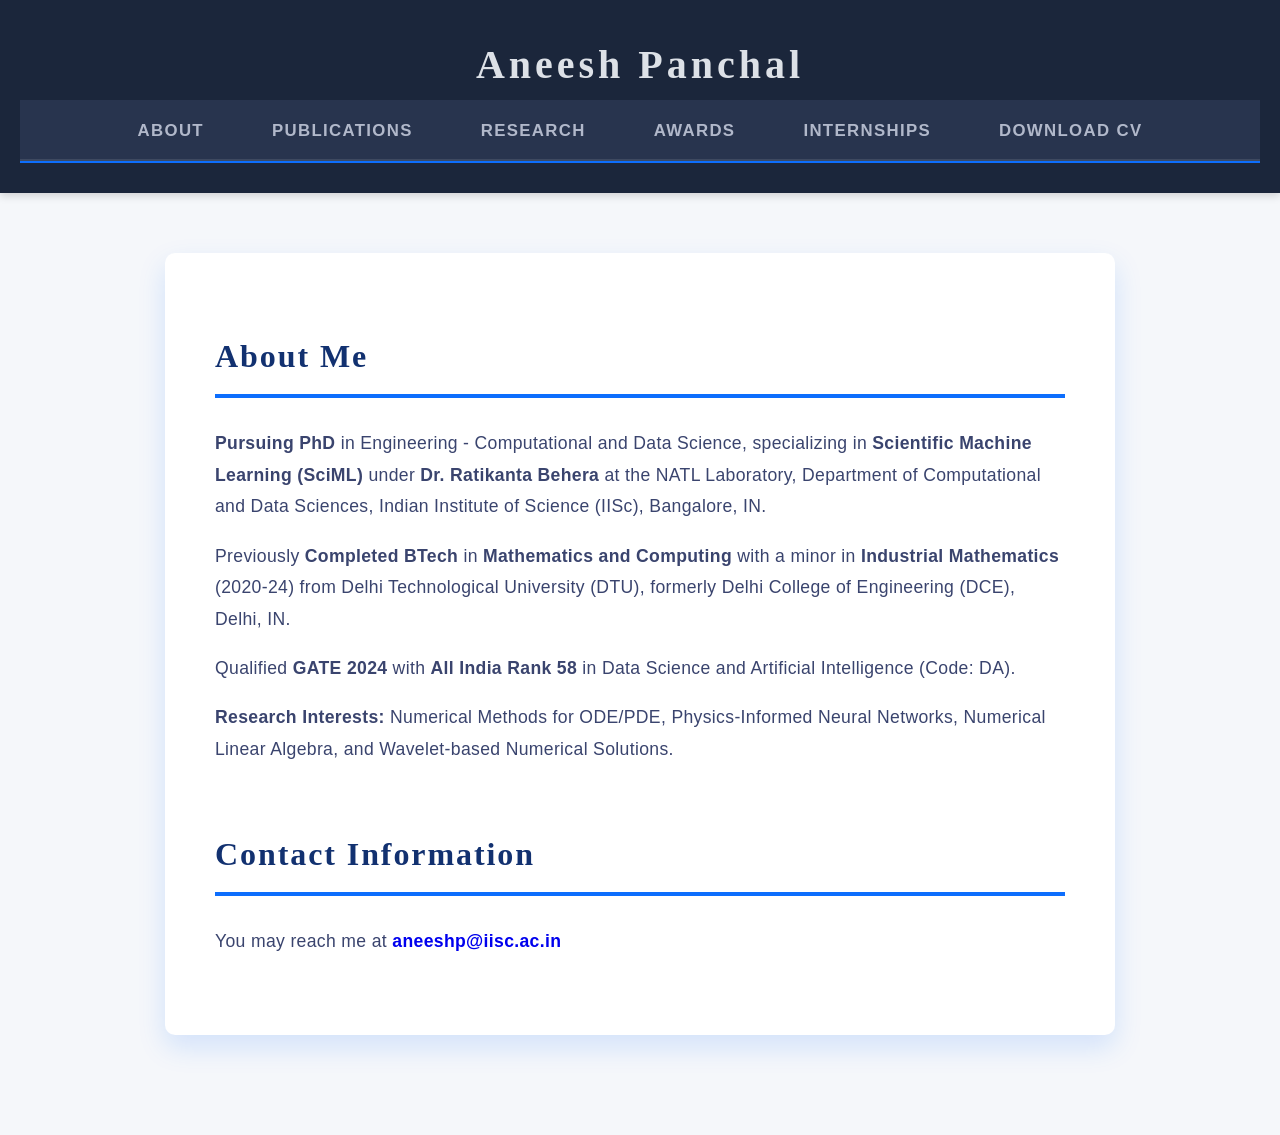
<file: DS200 Research Methods/Module 4/aneeshpanchal/index.html>
<!DOCTYPE html>
<html lang="en">
<head>
  <meta charset="UTF-8" />
  <meta name="viewport" content="width=device-width, initial-scale=1" />
  <title>Aneesh Panchal - About</title>
  <link rel="stylesheet" href="styles.css" />
</head>
<body>
  <header>
    <h1>Aneesh Panchal</h1>
    <nav>
      <a href="index.html" class="active">About</a>
      <a href="publications.html">Publications</a>
      <a href="research.html">Research</a>
      <a href="awards.html">Awards</a>
      <a href="internships.html">Internships</a>
      <a href="Curriculum_Vitae.pdf">Download CV</a>
    </nav>
  </header>
  <main>
    <section id="about">
      <h2>About Me</h2>
      <p><strong>Pursuing PhD</strong> in Engineering - Computational and Data Science, specializing in <strong>Scientific Machine Learning (SciML)</strong> under <strong>Dr. Ratikanta Behera</strong> at the NATL Laboratory, Department of Computational and Data Sciences, Indian Institute of Science (IISc), Bangalore, IN.</p>
      <p>Previously <strong>Completed BTech</strong> in <strong>Mathematics and Computing</strong> with a minor in <strong>Industrial Mathematics</strong> (2020-24) from Delhi Technological University (DTU), formerly Delhi College of Engineering (DCE), Delhi, IN.</p>
      <p>Qualified <strong>GATE 2024</strong> with <strong>All India Rank 58</strong> in Data Science and Artificial Intelligence (Code: DA).</p>
      <p><strong>Research Interests:</strong> Numerical Methods for ODE/PDE, Physics-Informed Neural Networks, Numerical Linear Algebra, and Wavelet-based Numerical Solutions.</p>
    </section>
    <section id="contact">
      <h2>Contact Information</h2>
      <p>You may reach me at
      <a href="mailto:aneeshp@iisc.ac.in"><strong>aneeshp@iisc.ac.in</strong></a>
      </p>
    </section>
  </main>
  <script>
    // Navigation active state based on scroll (optional)
    const sections = document.querySelectorAll('main section');
    const navLinks = document.querySelectorAll('nav a');

    window.addEventListener('scroll', () => {
      let current = '';
      sections.forEach(section => {
        const sectionTop = section.offsetTop - 90;
        if (pageYOffset >= sectionTop) {
          current = section.getAttribute('id');
        }
      });

      navLinks.forEach(link => {
        link.classList.remove('active');
        if (link.getAttribute('href') === '#' + current) {
          link.classList.add('active');
        }
      });
    });
  </script>
</body>
</html>
</file>
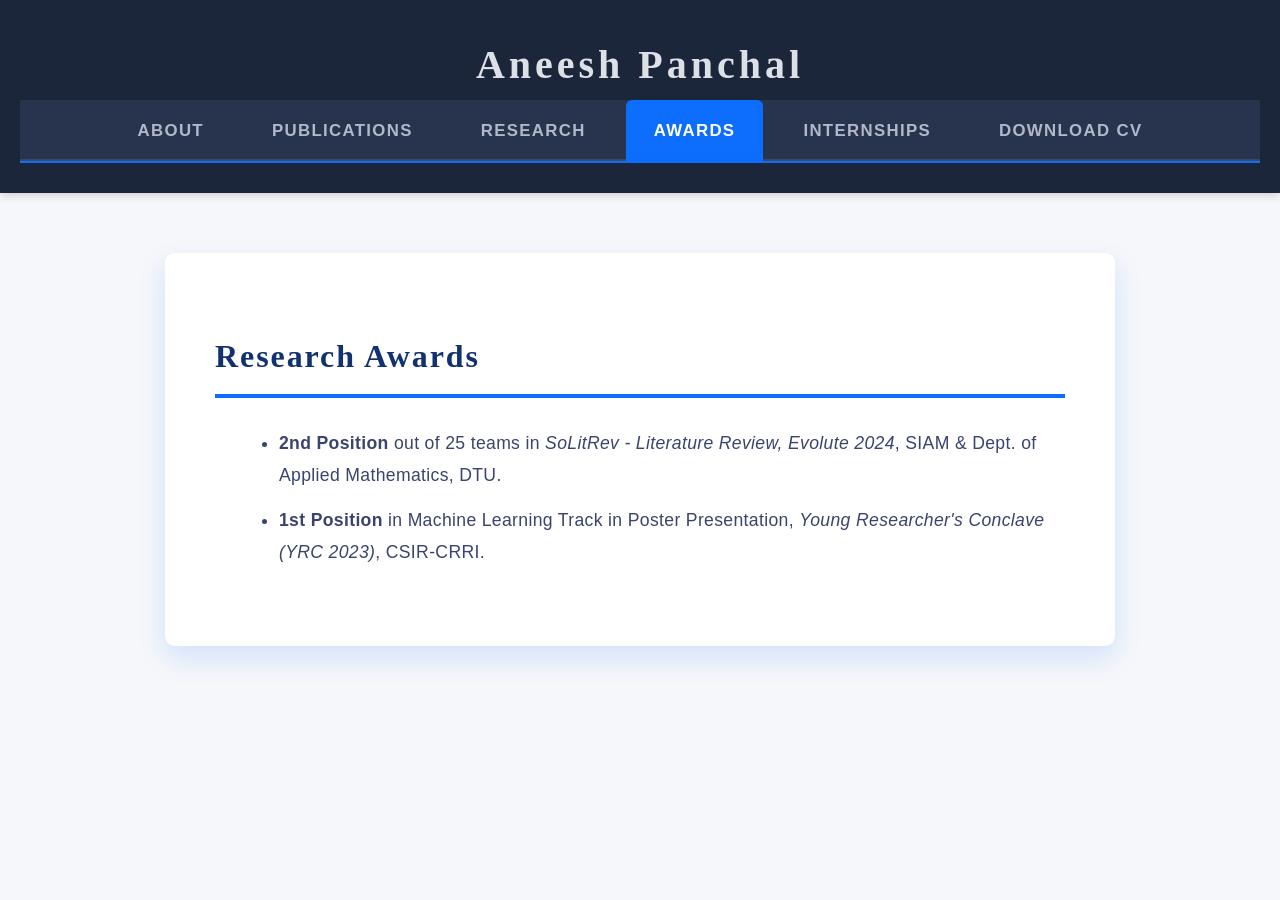
<file: DS200 Research Methods/Module 4/aneeshpanchal/awards.html>
<!DOCTYPE html>
<html lang="en">
<head>
  <meta charset="UTF-8" />
  <meta name="viewport" content="width=device-width, initial-scale=1" />
  <title>Aneesh Panchal - Awards</title>
  <link rel="stylesheet" href="styles.css" />
</head>
<body>
  <header>
    <h1>Aneesh Panchal</h1>
    <nav>
      <a href="index.html">About</a>
      <a href="publications.html">Publications</a>
      <a href="research.html">Research</a>
      <a href="awards.html" class="active">Awards</a>
      <a href="internships.html">Internships</a>
      <a href="Curriculum_Vitae.pdf">Download CV</a>
    </nav>
  </header>
  <main>
    <section id="awards">
      <h2>Research Awards</h2>
      <ul>
        <li><strong>2nd Position</strong> out of 25 teams in <em>SoLitRev - Literature Review, Evolute 2024</em>, SIAM & Dept. of Applied Mathematics, DTU.</li>
        <li><strong>1st Position</strong> in Machine Learning Track in Poster Presentation, <em>Young Researcher's Conclave (YRC 2023)</em>, CSIR-CRRI.</li>
      </ul>
    </section>
  </main>
</body>
</html>
</file>
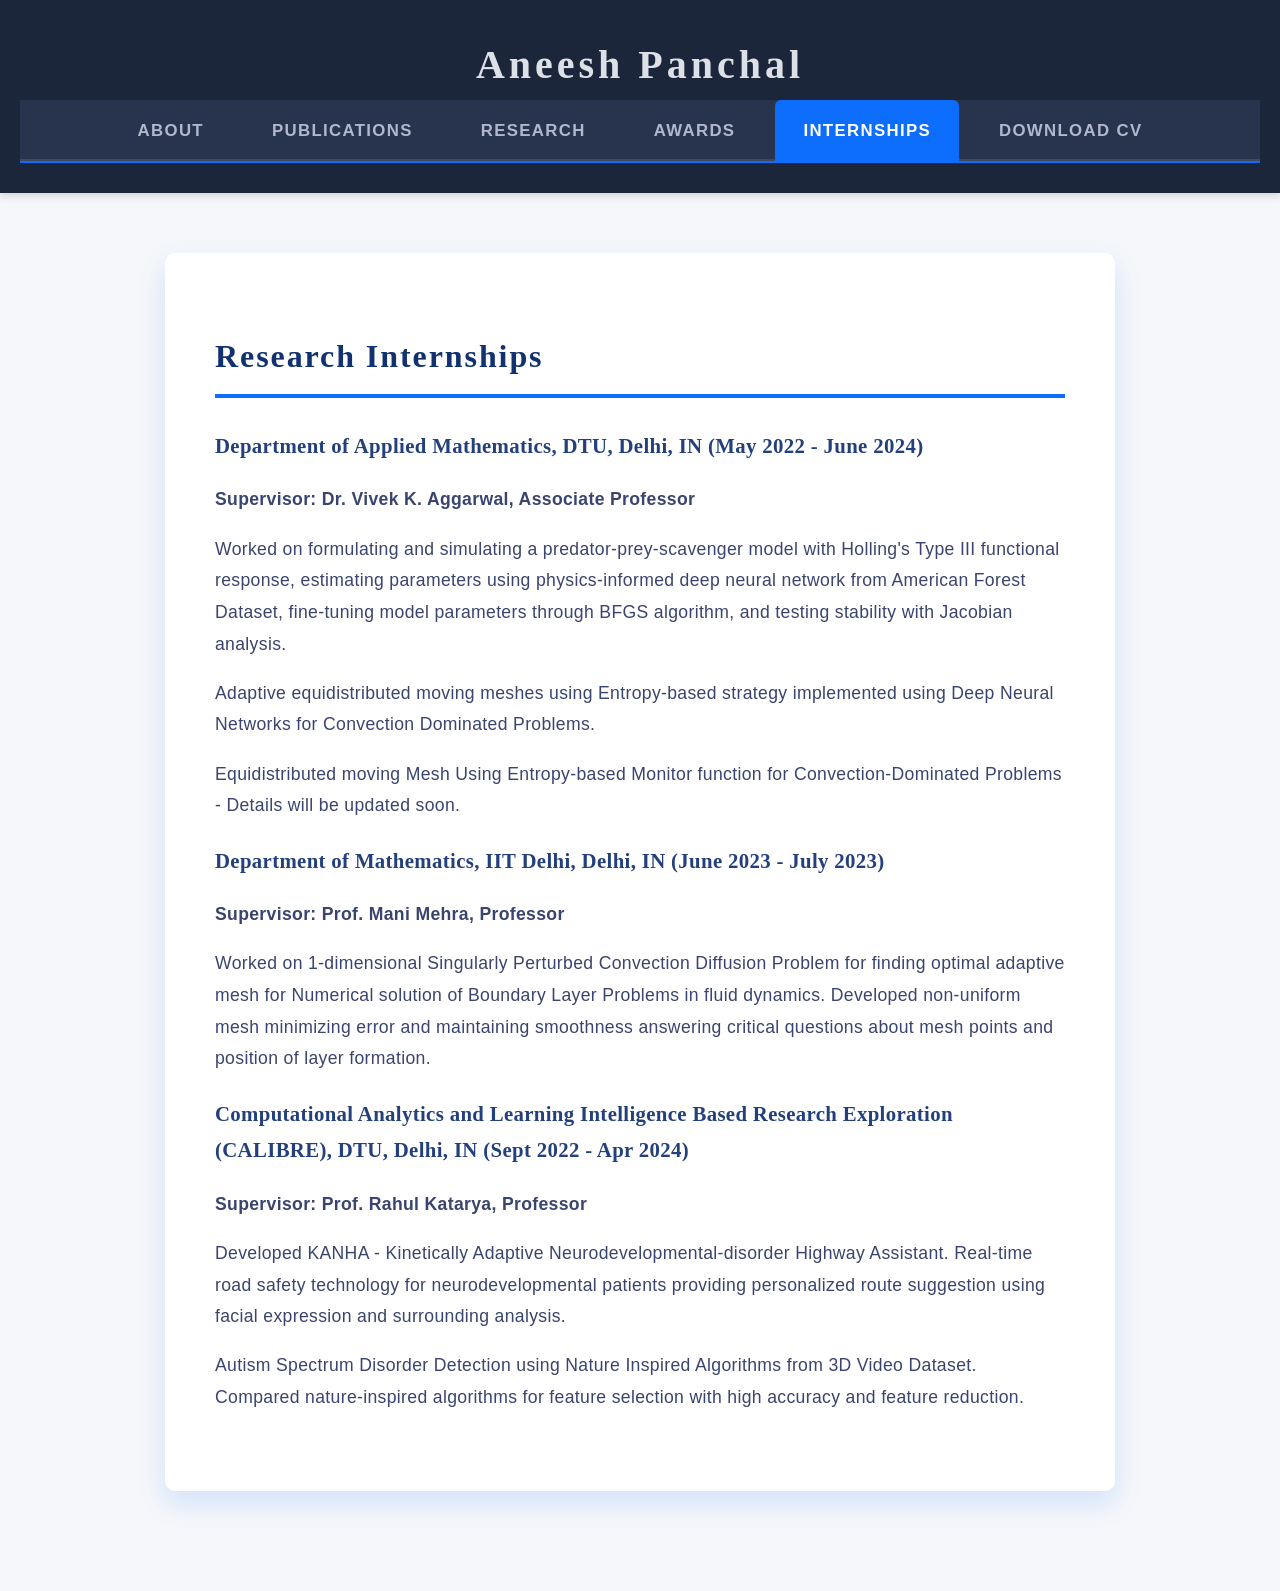
<file: DS200 Research Methods/Module 4/aneeshpanchal/internships.html>
<!DOCTYPE html>
<html lang="en">
<head>
  <meta charset="UTF-8" />
  <meta name="viewport" content="width=device-width, initial-scale=1" />
  <title>Aneesh Panchal - Internships</title>
  <link rel="stylesheet" href="styles.css" />
</head>
<body>
  <header>
    <h1>Aneesh Panchal</h1>
    <nav>
      <a href="index.html">About</a>
      <a href="publications.html">Publications</a>
      <a href="research.html">Research</a>
      <a href="awards.html">Awards</a>
      <a href="internships.html" class="active">Internships</a>
      <a href="Curriculum_Vitae.pdf">Download CV</a>
  </nav>
  </header>
  <main>
    <section id="internships">
      <h2>Research Internships</h2>
      <h3>Department of Applied Mathematics, DTU, Delhi, IN (May 2022 - June 2024)</h3>
      <p><strong>Supervisor: Dr. Vivek K. Aggarwal, Associate Professor</strong></p>
      <p>Worked on formulating and simulating a predator-prey-scavenger model with Holling's Type III functional response, estimating parameters using physics-informed deep neural network from American Forest Dataset, fine-tuning model parameters through BFGS algorithm, and testing stability with Jacobian analysis.</p>
      <p>Adaptive equidistributed moving meshes using Entropy-based strategy implemented using Deep Neural Networks for Convection Dominated Problems.</p>
      <p>Equidistributed moving Mesh Using Entropy-based Monitor function for Convection-Dominated Problems - Details will be updated soon.</p>
      <h3>Department of Mathematics, IIT Delhi, Delhi, IN (June 2023 - July 2023)</h3>
      <p><strong>Supervisor: Prof. Mani Mehra, Professor</strong></p>
      <p>Worked on 1-dimensional Singularly Perturbed Convection Diffusion Problem for finding optimal adaptive mesh for Numerical solution of Boundary Layer Problems in fluid dynamics. Developed non-uniform mesh minimizing error and maintaining smoothness answering critical questions about mesh points and position of layer formation.</p>
      <h3>Computational Analytics and Learning Intelligence Based Research Exploration (CALIBRE), DTU, Delhi, IN (Sept 2022 - Apr 2024)</h3>
      <p><strong>Supervisor: Prof. Rahul Katarya, Professor</strong></p>
      <p>Developed KANHA - Kinetically Adaptive Neurodevelopmental-disorder Highway Assistant. Real-time road safety technology for neurodevelopmental patients providing personalized route suggestion using facial expression and surrounding analysis.</p>
      <p>Autism Spectrum Disorder Detection using Nature Inspired Algorithms from 3D Video Dataset. Compared nature-inspired algorithms for feature selection with high accuracy and feature reduction.</p>
    </section>
  </main>
</body>
</html>
</file>
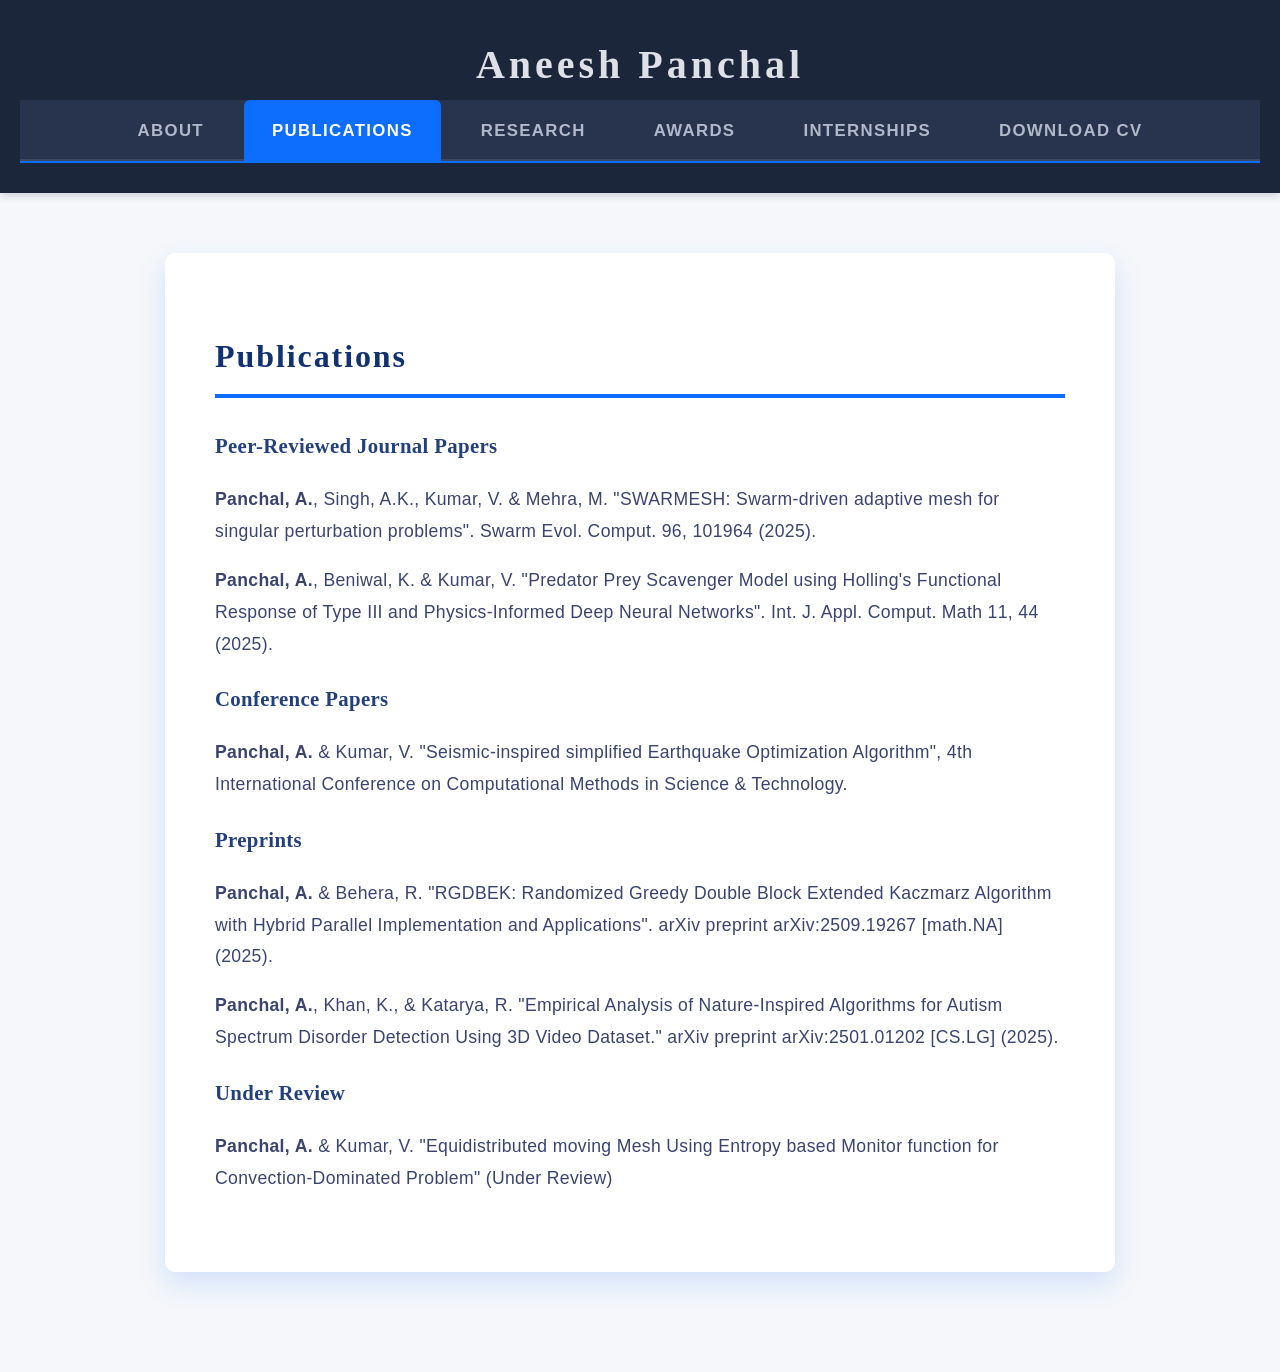
<file: DS200 Research Methods/Module 4/aneeshpanchal/publications.html>
<!DOCTYPE html>
<html lang="en">
<head>
  <meta charset="UTF-8" />
  <meta name="viewport" content="width=device-width, initial-scale=1" />
  <title>Aneesh Panchal - Publications</title>
  <link rel="stylesheet" href="styles.css" />
</head>
<body>
  <header>
    <h1>Aneesh Panchal</h1>
    <nav>
      <a href="index.html">About</a>
      <a href="publications.html" class="active">Publications</a>
      <a href="research.html">Research</a>
      <a href="awards.html">Awards</a>
      <a href="internships.html">Internships</a>
      <a href="Curriculum_Vitae.pdf">Download CV</a>
    </nav>
  </header>
  <main>
    <section id="publications">
      <h2>Publications</h2>
      <h3>Peer-Reviewed Journal Papers</h3>
      <p><strong>Panchal, A.</strong>, Singh, A.K., Kumar, V. & Mehra, M. "SWARMESH: Swarm-driven adaptive mesh for singular perturbation problems". Swarm Evol. Comput. 96, 101964 (2025).</p>
      <p><strong>Panchal, A.</strong>, Beniwal, K. & Kumar, V. "Predator Prey Scavenger Model using Holling's Functional Response of Type III and Physics-Informed Deep Neural Networks". Int. J. Appl. Comput. Math 11, 44 (2025).</p>
      <h3>Conference Papers</h3>
      <p><strong>Panchal, A.</strong> & Kumar, V. "Seismic-inspired simplified Earthquake Optimization Algorithm", 4th International Conference on Computational Methods in Science & Technology.</p>
      <h3>Preprints</h3>
      <p><strong>Panchal, A.</strong> & Behera, R. "RGDBEK: Randomized Greedy Double Block Extended Kaczmarz Algorithm with Hybrid Parallel Implementation and Applications". arXiv preprint arXiv:2509.19267 [math.NA] (2025).</p>
      <p><strong>Panchal, A.</strong>, Khan, K., & Katarya, R. "Empirical Analysis of Nature-Inspired Algorithms for Autism Spectrum Disorder Detection Using 3D Video Dataset." arXiv preprint arXiv:2501.01202 [CS.LG] (2025).</p>
      <h3>Under Review</h3>
      <p><strong>Panchal, A.</strong> & Kumar, V. "Equidistributed moving Mesh Using Entropy based Monitor function for Convection-Dominated Problem" (Under Review)</p>
    </section>
  </main>
</body>
</html>
</file>
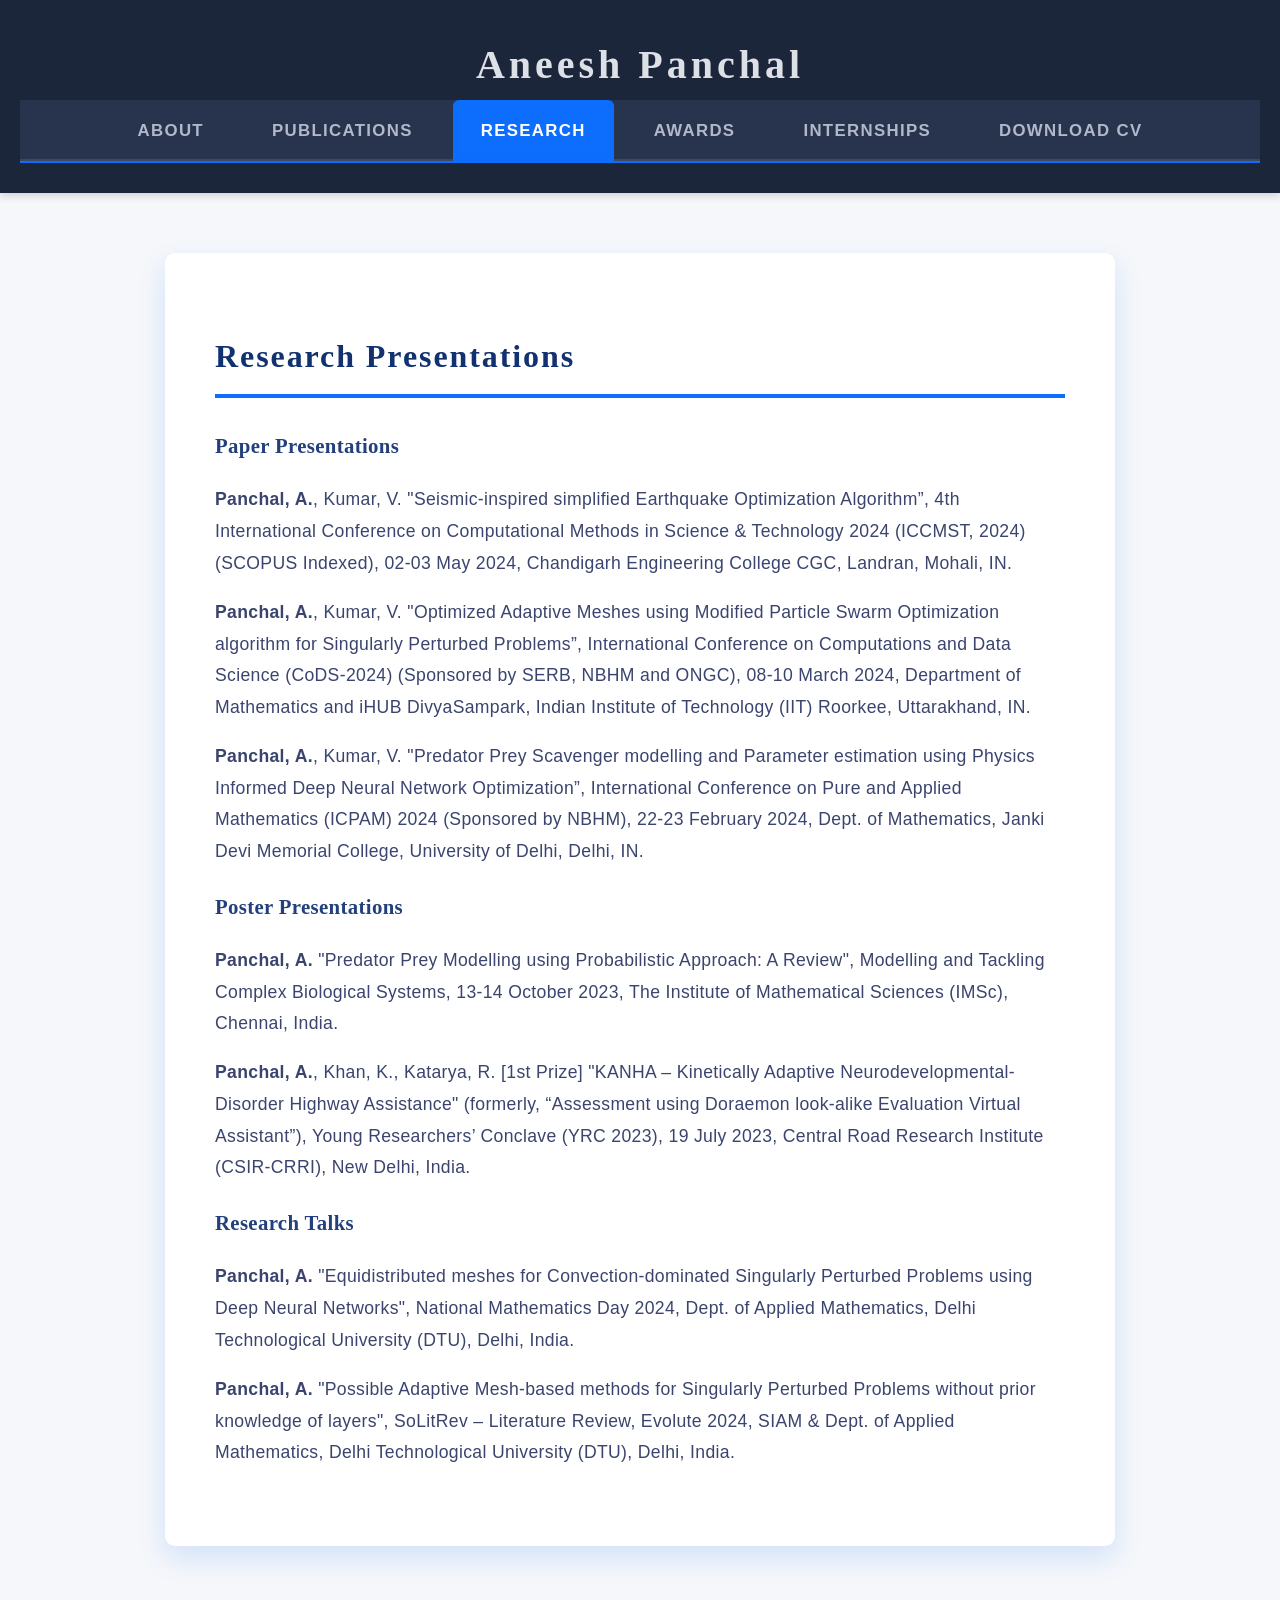
<file: DS200 Research Methods/Module 4/aneeshpanchal/research.html>
<!DOCTYPE html>
<html lang="en">
<head>
  <meta charset="UTF-8" />
  <meta name="viewport" content="width=device-width, initial-scale=1" />
  <title>Aneesh Panchal - Research</title>
  <link rel="stylesheet" href="styles.css" />
</head>
<body>
  <header>
    <h1>Aneesh Panchal</h1>
    <nav>
      <a href="index.html">About</a>
      <a href="publications.html">Publications</a>
      <a href="research.html" class="active">Research</a>
      <a href="awards.html">Awards</a>
      <a href="internships.html">Internships</a>
      <a href="Curriculum_Vitae.pdf">Download CV</a>
    </nav>
  </header>
  <main>
    <section id="research">
      <h2>Research Presentations</h2>
      <h3>Paper Presentations</h3>
      <p><strong>Panchal, A.</strong>, Kumar, V. "Seismic-inspired simplified Earthquake Optimization Algorithm”, 4th International Conference on Computational Methods in Science & Technology 2024 (ICCMST, 2024) (SCOPUS Indexed), 02-03 May 2024, Chandigarh Engineering College CGC, Landran, Mohali, IN.</p>
      <p><strong>Panchal, A.</strong>, Kumar, V. "Optimized Adaptive Meshes using Modified Particle Swarm Optimization algorithm for Singularly Perturbed Problems”, International Conference on Computations and Data Science (CoDS-2024) (Sponsored by SERB, NBHM and ONGC), 08-10 March 2024, Department of Mathematics and iHUB DivyaSampark, Indian Institute of Technology (IIT) Roorkee, Uttarakhand, IN.</p>
      <p><strong>Panchal, A.</strong>, Kumar, V. "Predator Prey Scavenger modelling and Parameter estimation using Physics Informed Deep Neural Network Optimization”, International Conference on Pure and Applied Mathematics (ICPAM) 2024 (Sponsored by NBHM), 22-23 February 2024, Dept. of Mathematics, Janki Devi Memorial College, University of Delhi, Delhi, IN.</p>
      <h3>Poster Presentations</h3>
      <p><strong>Panchal, A.</strong> "Predator Prey Modelling using Probabilistic Approach: A Review", Modelling and Tackling Complex Biological Systems, 13-14 October 2023, The Institute of Mathematical Sciences (IMSc), Chennai, India.</p>
      <p><strong>Panchal, A.</strong>, Khan, K., Katarya, R. [1st Prize] "KANHA – Kinetically Adaptive Neurodevelopmental-Disorder Highway Assistance" (formerly, “Assessment using Doraemon look-alike Evaluation Virtual Assistant”), Young Researchers’ Conclave (YRC 2023), 19 July 2023, Central Road Research Institute (CSIR-CRRI), New Delhi, India.</p>
      <h3>Research Talks</h3>
      <p><strong>Panchal, A.</strong> "Equidistributed meshes for Convection-dominated Singularly Perturbed Problems using Deep Neural Networks", National Mathematics Day 2024, Dept. of Applied Mathematics, Delhi Technological University (DTU), Delhi, India.</p>
      <p><strong>Panchal, A.</strong> "Possible Adaptive Mesh-based methods for Singularly Perturbed Problems without prior knowledge of layers", SoLitRev – Literature Review, Evolute 2024, SIAM & Dept. of Applied Mathematics, Delhi Technological University (DTU), Delhi, India.</p>
    </section>
  </main>
</body>
</html>
</file>
<file: DS200 Research Methods/Module 4/aneeshpanchal/styles.css>
/* Enhanced CSS for Professional Research-Oriented Website */

body {
  font-family: 'Segoe UI', Tahoma, Geneva, Verdana, sans-serif;
  background-color: #f5f7fa;
  color: #222;
  line-height: 1.75;
  font-size: 17px;
  letter-spacing: 0.02em;
  margin: 0;
  padding: 0;
}

header {
  background-color: #1b263b;
  color: #dde1e7;
  padding: 30px 20px;
  text-align: center;
  box-shadow: 0 3px 8px rgba(0, 0, 0, 0.15);
  position: sticky;
  top: 0;
  z-index: 1100;
}

header h1 {
  margin: 0;
  font-weight: 900;
  font-size: 2.5rem;
  letter-spacing: 0.1em;
  font-family: 'Merriweather', serif;
}

header h2, header h3 {
  font-weight: 500;
  font-size: 1.2rem;
  margin: 10px 0 0;
  letter-spacing: 0.05em;
  font-family: 'Roboto', sans-serif;
  color: #a9b0bc;
}

nav {
  display: flex;
  justify-content: center;
  background-color: #28344e;
  border-bottom: 2px solid #0d6efd;
  box-shadow: inset 0 -2px 0 rgba(255, 255, 255, 0.1);
  position: sticky;
  top: 100px; /* header height + some margin */
  z-index: 1050;
}

nav a {
  padding: 16px 28px;
  font-size: 1.05rem;
  font-weight: 600;
  text-transform: uppercase;
  letter-spacing: 0.08em;
  color: #b1b8ca;
  border-radius: 6px 6px 0 0;
  transition: all 0.4s ease;
  margin: 0 6px;
  box-shadow: inset 0 0 0 transparent;
}

nav a.active,
nav a:hover,
nav a:focus {
  color: #fff;
  background-color: #0d6efd;
  box-shadow: inset 0 -4px 5px rgba(13, 110, 253, 0.4);
  outline: none;
  text-decoration: none;
}

main {
  max-width: 850px;
  margin: 60px auto 100px;
  background: #fff;
  padding: 48px 50px 60px;
  border-radius: 10px;
  box-shadow: 0 12px 28px rgba(13, 110, 253, 0.15);
  font-family: 'Roboto', sans-serif;
  color: #2e3a59;
}

section {
  margin-bottom: 60px;
}

section:last-child {
  margin-bottom: 0;
}

section h2 {
  font-weight: 800;
  font-size: 2rem;
  border-bottom: 4px solid #0d6efd;
  color: #123170;
  padding-bottom: 10px;
  margin-bottom: 30px;
  font-family: 'Merriweather', serif;
  letter-spacing: 0.06em;
}

section h3 {
  font-weight: 700;
  font-size: 1.3rem;
  margin-bottom: 20px;
  color: #23407d;
  font-family: 'Roboto Slab', serif;
}

p, ul {
  font-size: 1.1rem;
  color: #3a446e;
  line-height: 1.8;
}

ul {
  list-style-type: disc;
  margin-left: 24px;
}

ul ul {
  list-style-type: none; /* remove bullets on nested lists */
  margin-left: 20px;
  padding-left: 0;
}

a:-webkit-any-link {
    text-decoration: none;
}

ul li {
  margin-bottom: 14px;
}

.download-cv-btn {
  background-color: #0d6efd;
  color: #ffffff;
  padding: 16px 36px;
  border-radius: 8px;
  font-weight: 700;
  font-size: 1.2rem;
  border: none;
  cursor: pointer;
  margin-top: 40px;
  box-shadow: 0 8px 18px rgba(13, 110, 253, 0.3);
  transition: background-color 0.35s ease, box-shadow 0.35s ease;
  display: inline-flex;
  align-items: center;
  justify-content: center;
  text-decoration: none;
  user-select: none;
}

.download-cv-btn:hover,
.download-cv-btn:focus {
  background-color: #084fc1;
  box-shadow: 0 12px 28px rgba(8, 79, 193, 0.5);
  outline: none;
}

.contact-list {
  list-style: none;
  padding-left: 0;
  margin: 0;
  font-weight: 600;
  font-size: 1.1rem;
}

.contact-list li {
  margin-bottom: 10px;
  color: #0d6efd;
  font-family: 'Roboto', sans-serif;
  word-break: break-word;
  transition: color 0.3s;
}

.contact-list li a {
  color: inherit;
  text-decoration: none;
  border-bottom: 1px dotted #0d6efd;
}

.contact-list li a:hover,
.contact-list li a:focus {
  color: #084fc1;
  border-bottom: 1px solid #084fc1;
  outline: none;
}

/* Responsive improvements */
@media (max-width: 720px) {
  main {
    padding: 30px 30px 40px;
    margin: 40px 15px 70px;
  }

  nav {
    flex-wrap: wrap;
    justify-content: center;
  }

  nav a {
    margin: 8px 10px;
    padding: 12px 18px;
    font-size: 0.95rem;
  }

  header h1 {
    font-size: 2rem;
  }

  section h2 {
    font-size: 1.6rem;
  }
}
</file>
